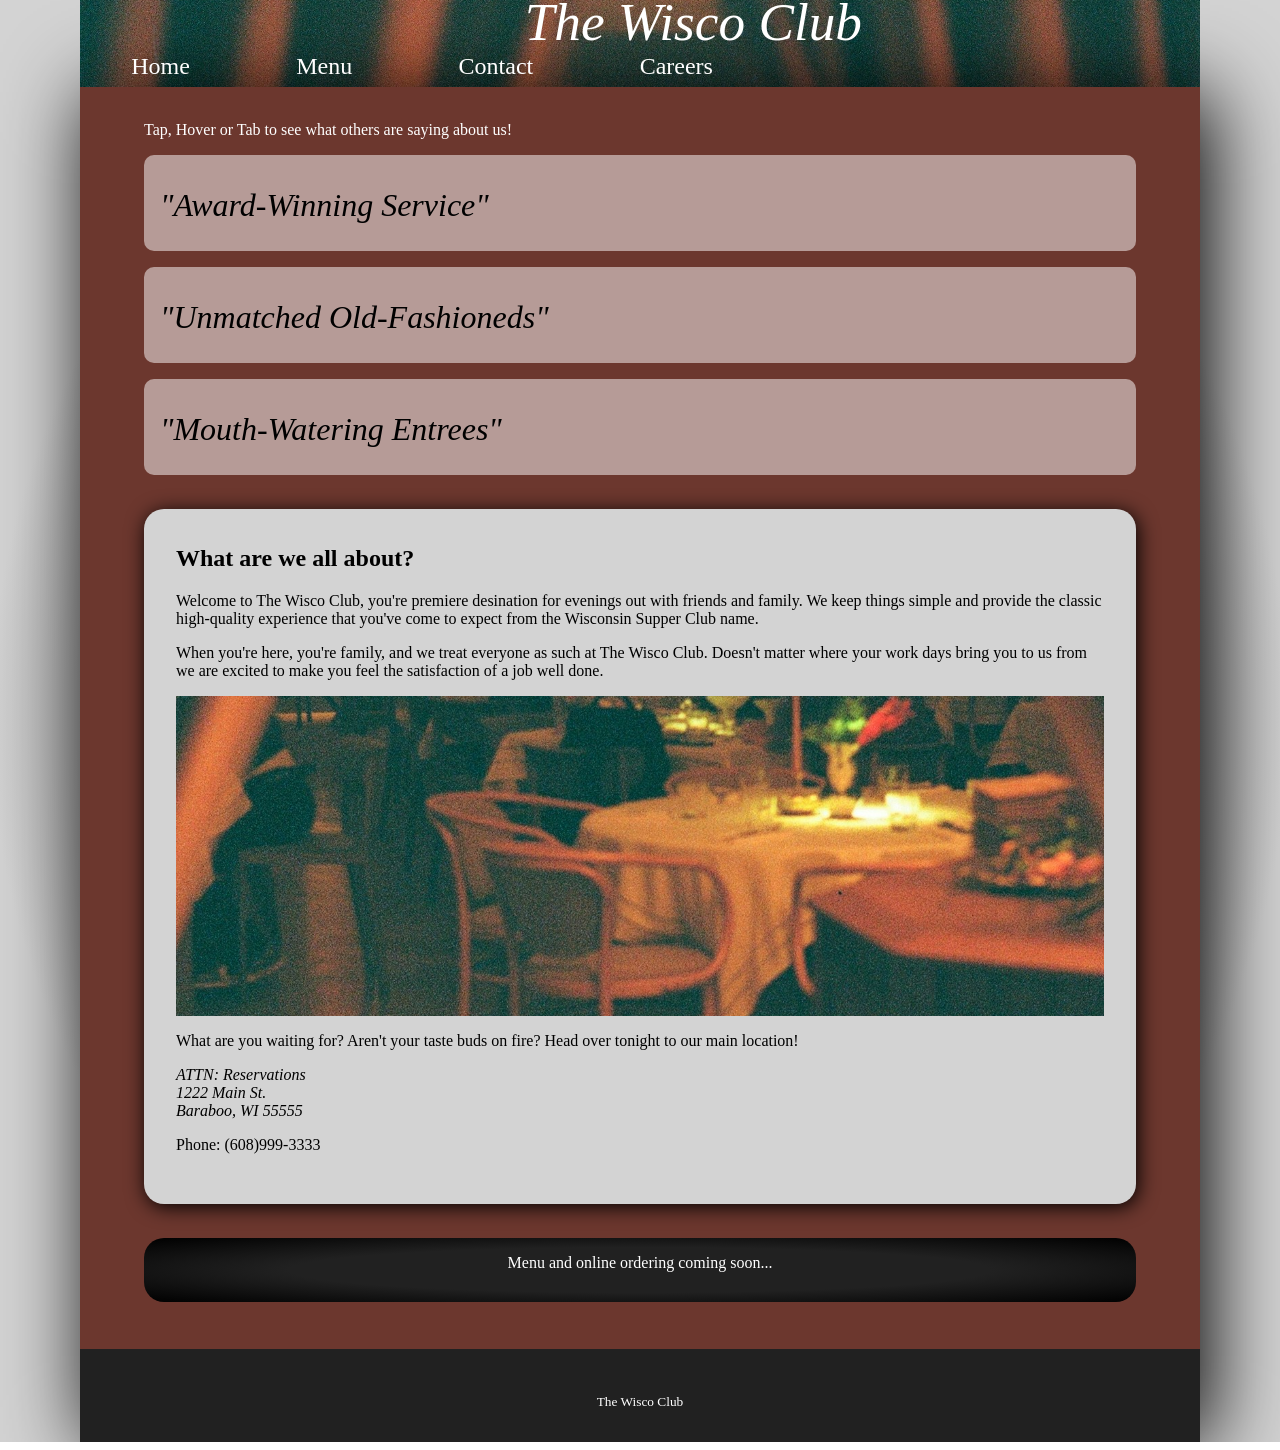
<file: CP1_supperclub/index.html>
<!DOCTYPE html>
<html lang="en">
    <head>
        <meta charset="UTF-8">
        <meta name="viewport" content="width=device-width, initial-scale=1.0">
        <title>Wisco Club</title>
        <link rel="stylesheet" href="styles.css">
    </head>
    <body>
        <a class="skip-link" href="#main">Skip to main content</a>
        <div id="insetmain">
            <header>
                <h1><em>The Wisco Club</em></h1>
                <nav>
                    <!-- these would be different href values for other pages -->
                    <a href="index.html">Home</a>
                    <a href="#comingsoon">Menu</a>
                    <a href="#comingsoon">Contact</a>
                    <a href="#comingsoon">Careers</a>
                </nav>
            </header>
            <br>
            <main id="main">
                <br>
                <p>Tap, Hover or Tab to see what others are saying about us!</p>
                <div class="hero award" tabindex="0">
                    <p><em>"Award-Winning Service"</em></p>
                </div>
                <div class="hero oldf" tabindex="0">
                    <p><em>"Unmatched Old-Fashioneds"</em></p>
                </div>
                <div class="hero food" tabindex="0">
                    <p><em>"Mouth-Watering Entrees"</em></p>
                </div>
                <!-- Image from https://unsplash.com/photos/a-group-of-people-sitting-at-a-table-in-a-restaurant-xybK6i18C7w -->
                <!-- Image from https://unsplash.com/photos/a-romantic-dinner-setting-with-food-and-candles--zcILE8jS0M -->
                <!-- Image from https://unsplash.com/photos/shallow-focus-photo-of-sliced-lemon-in-glass-cup-VLc3BggMacw -->
                <br>
                <div class="card" tabindex="0">
                    <h2>What are we all about?</h2>
                    <p tabindex="0">Welcome to The Wisco Club, you're premiere desination for evenings out with friends
                        and family. We keep things simple and provide the classic high-quality experience that
                        you've come to expect from the Wisconsin Supper Club name.
                    </p>
                    <p tabindex="0">When you're here, you're family, and we treat everyone as such at The Wisco Club.
                        Doesn't matter where your work days bring you to us from we are excited to make you
                        feel the satisfaction of a job well done.
                    </p>
                    <div class="crop">
                        <img src="curtains.jpg" alt="full portrait shot of bustling restaurant from behind a curtain">
                    </div>
                    <p tabindex="0">What are you waiting for? Aren't your taste buds on fire? Head over tonight to
                        our main location!
                    </p>
                    <address tabindex="0">
                        ATTN: Reservations<br>
                        1222 Main St.<br>
                        Baraboo, WI 55555<br>
                    </address>
                    <p tabindex="0">Phone: (608)999-3333</p>
                    <br>
                </div>
                <br>
                <p class="bonus" tabindex="0" id="comingsoon">
                    Menu and online ordering coming soon...
                </p>
                <br>
                <footer>
                    <br><br>
                    <p>The Wisco Club</p>
                </footer>
            </main> 
        </div>
    </body>
</html>
</file>
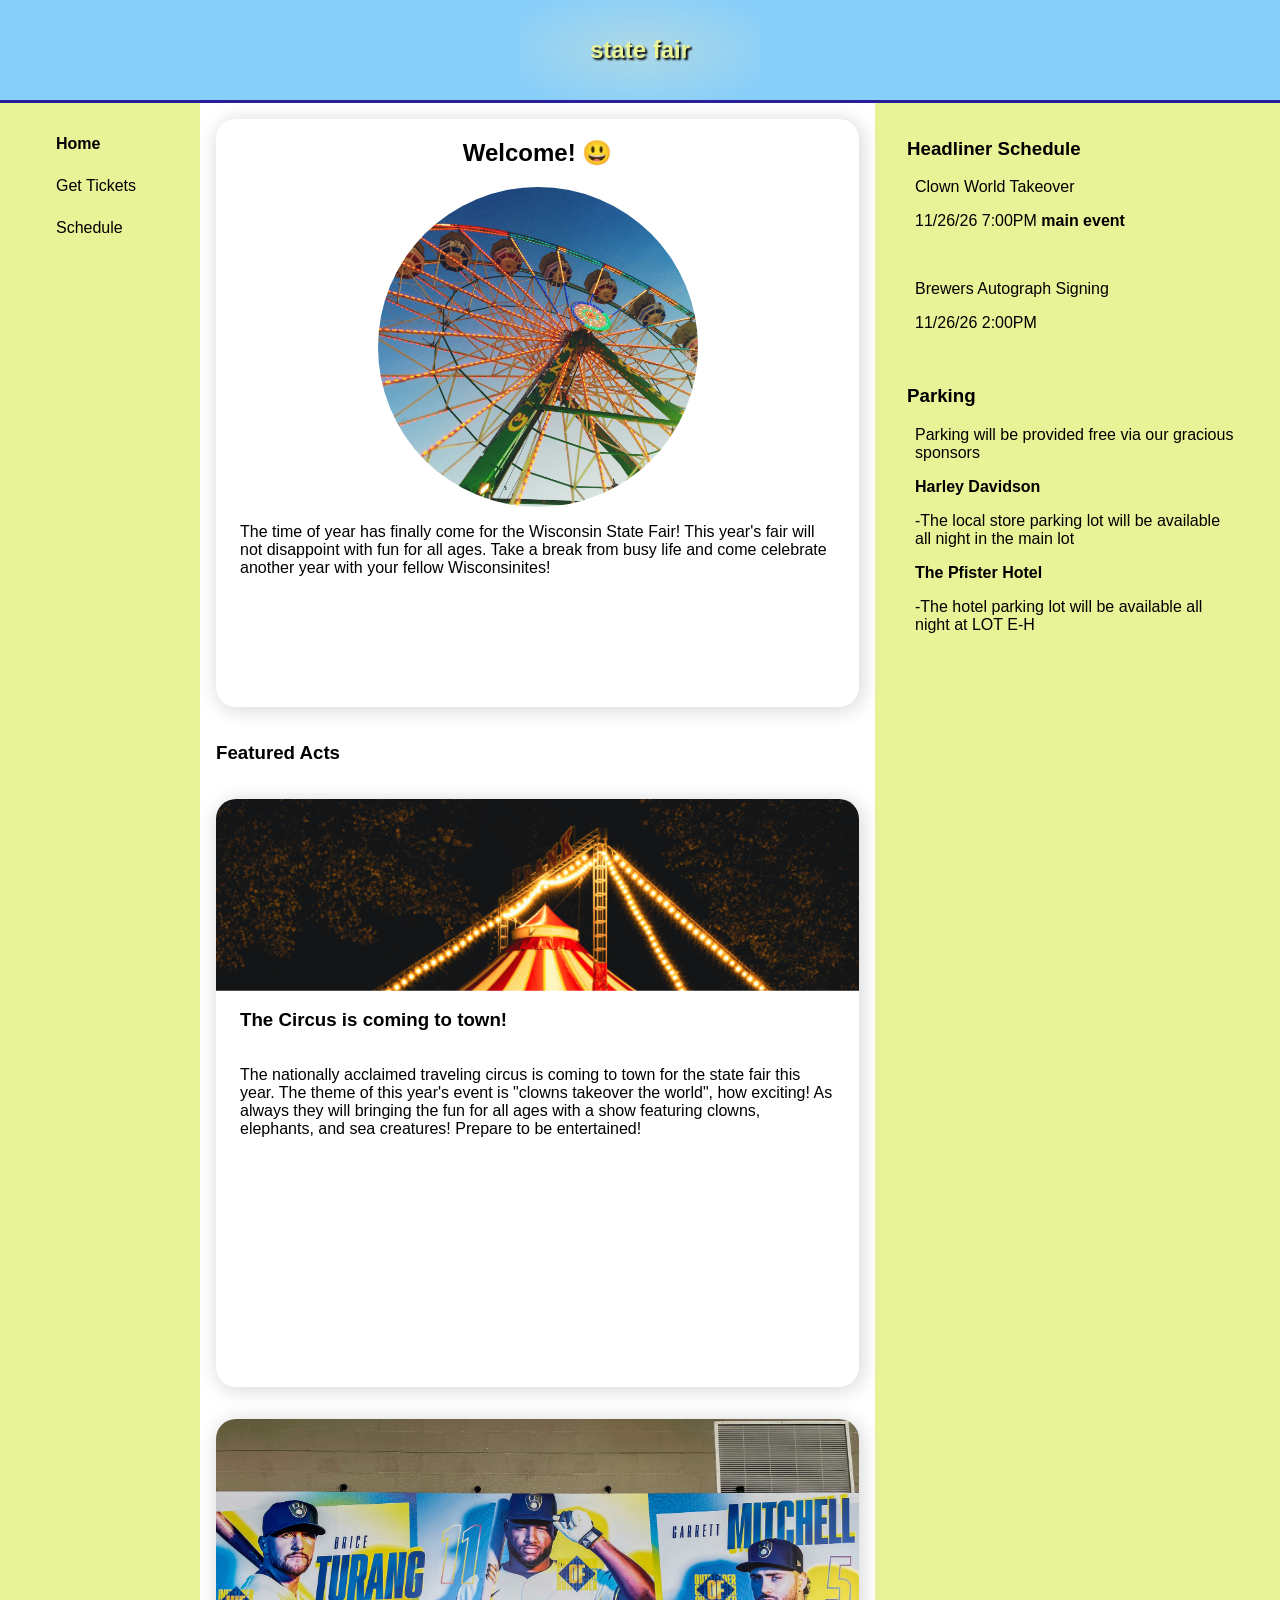
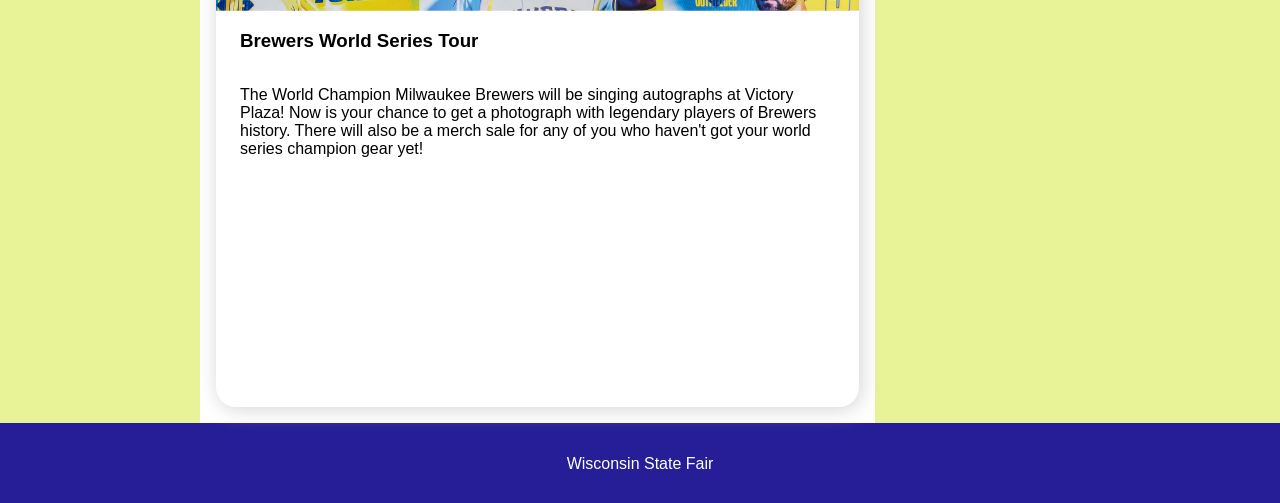
<file: CP2_statefair/index.html>
<!DOCTYPE html>
<html lang="en">
<head>
    <meta charset="UTF-8">
    <meta name="viewport" content="width=device-width, initial-scale=1.0">
    <title>Wisconsin State Fair</title>
    <link rel="stylesheet" href="styles.css">
</head>
<body>
    <a class="skip-link" href="#main">Skip to main content</a>
    <header>
        <h2>state fair</h2>
    </header>
    <nav>
        <ul>
            <li><strong>Home</strong></li>
            <li>Get Tickets</li>
            <li>Schedule</li>
        </ul>
    </nav>
    <main id="main">
        <div class="card" tabindex="0">
            <h2>Welcome! &#128515</h2>
            <!-- Image from https://unsplash.com/photos/a-ferris-wheel-is-shown-against-a-blue-sky-D639atKvtKw -->
            <img src="ferris.jpg" alt="upwards look at colorful ferris wheel" class="welcome-img">
            <p>The time of year has finally come for the Wisconsin State Fair! 
                This year's fair will not disappoint with fun for all ages. Take a 
                break from busy life and come celebrate another year with your 
                fellow Wisconsinites!
            </p>
        </div>
        <h3>Featured Acts</h3>
        <div class="card">
            <div class="circus clip-img" tabindex="0">
                <!-- Image from https://unsplash.com/photos/a-large-circus-tent-with-lights-around-it-4GiRohKfs3w?utm_source=unsplash&utm_medium=referral&utm_content=creditShareLink --> 
                <!--<img src="circus.jpg" alt="stunning image of circus tent at night">-->
            </div>
            <h3>The Circus is coming to town!</h3>
            <p>The nationally acclaimed traveling circus is coming to town for the state fair 
                this year. The theme of this year's event is "clowns takeover the world", how 
                exciting! As always they will bringing the fun for all ages with a show featuring 
                clowns, elephants, and sea creatures! Prepare to be entertained!
            </p>
        </div>
        <div class="card">
            <div class="worldseries clip-img" tabindex="0">
                <!-- Image from https://unsplash.com/photos/milwaukee-brewers-baseball-player-wall-mural-bt9zq9Y0ZBU -->
                <!--<img src="worldseries.jpg" alt="stylized group portrait of brewers world series champion players">-->
            </div>
            <h3>Brewers World Series Tour</h3>
            
            <p>The World Champion Milwaukee Brewers will be singing autographs at Victory Plaza! 
                Now is your chance to get a photograph with legendary players of Brewers history. 
                There will also be a merch sale for any of you who haven't got your world series champion gear yet!
            </p>
        </div>
    </main>
    <aside tabindex="0">
        <h3>Headliner Schedule</h3>
        <p>Clown World Takeover</p>
        <p>11/26/26 7:00PM <strong>main event</strong></p>
        <br>
        <p>Brewers Autograph Signing</p>
        <p>11/26/26 2:00PM</p>
        <br>
        <h3>Parking</h3>
        <p>Parking will be provided free via our gracious sponsors</p>
        <p><strong>Harley Davidson</strong></p>
        <p>-The local store parking lot will be available all night in the main lot</p>
        <p><strong>The Pfister Hotel</strong></p>
        <p>-The hotel parking lot will be available all night at LOT E-H</p>
        <br>
        <a href="#main" id="back-link"></a>
    </aside>
    <footer>
        <p>Wisconsin State Fair</p>
    </footer>
</body>
</html>
</file>
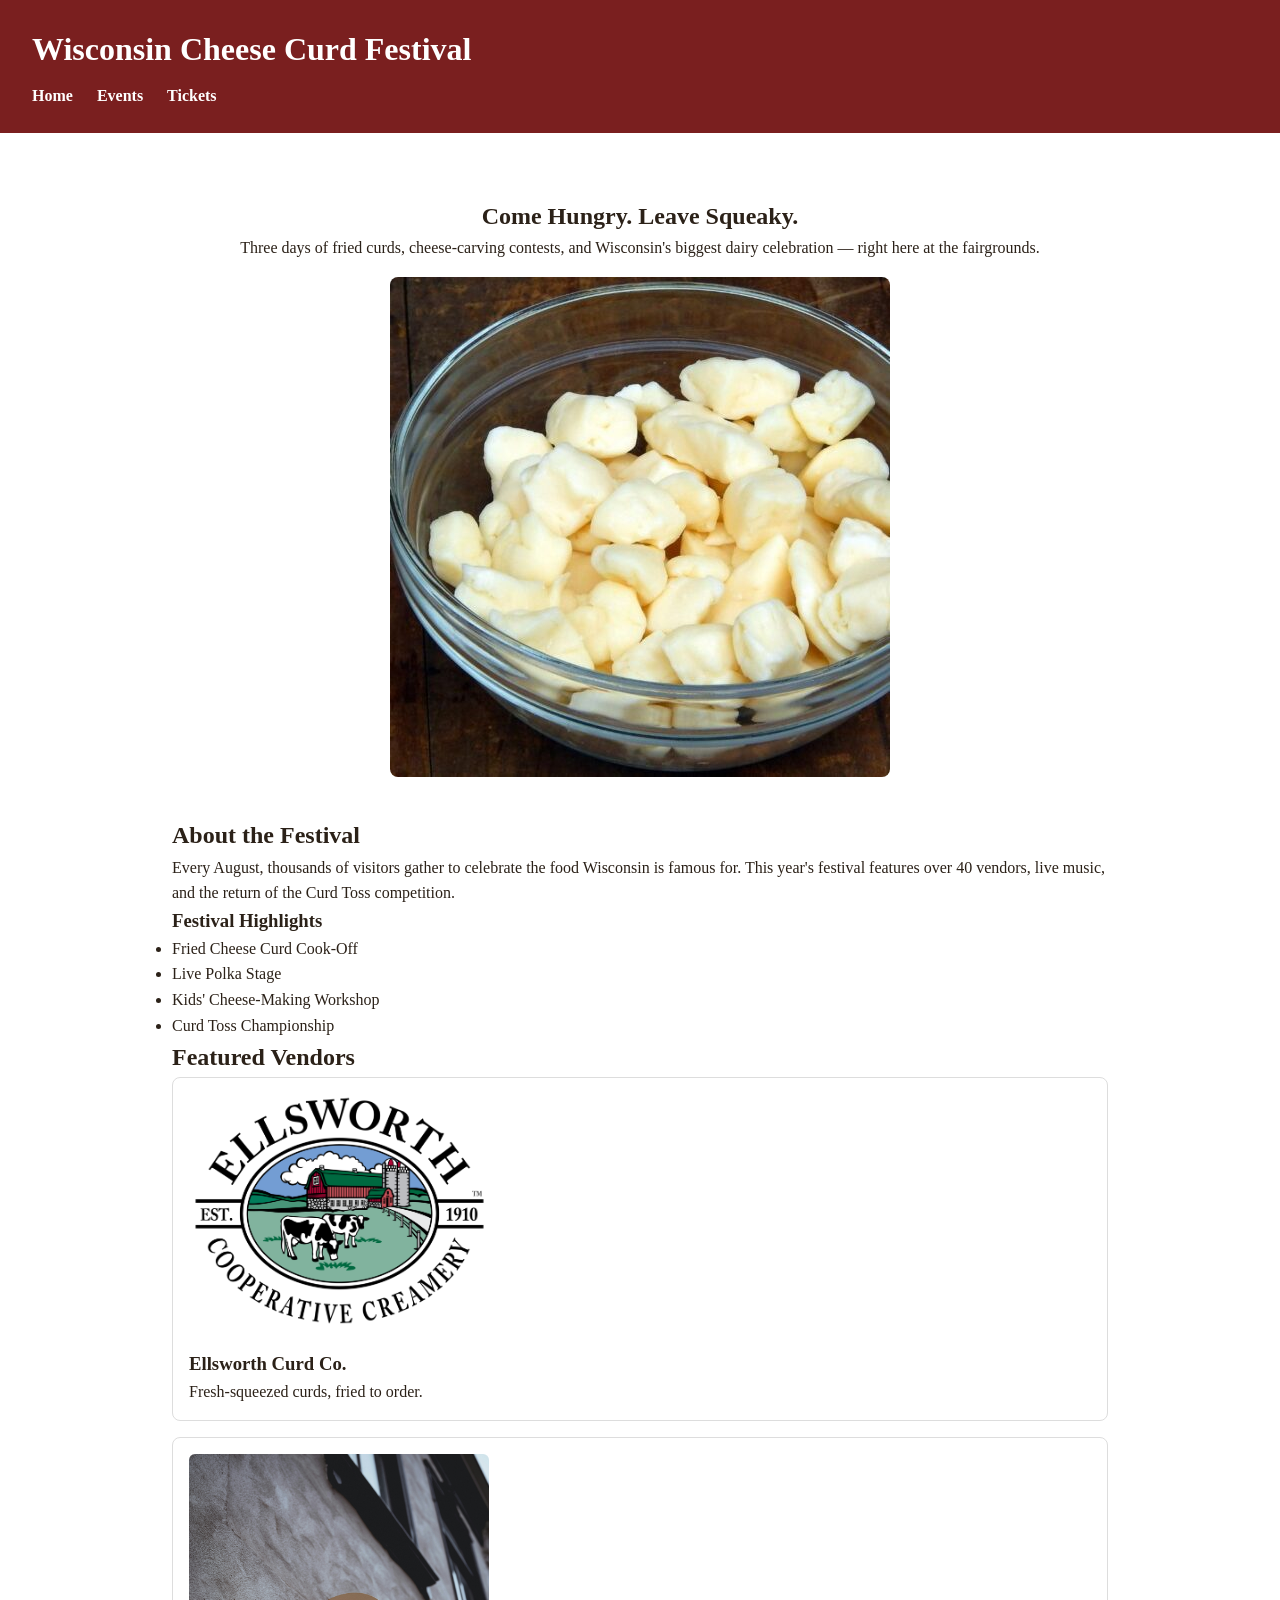
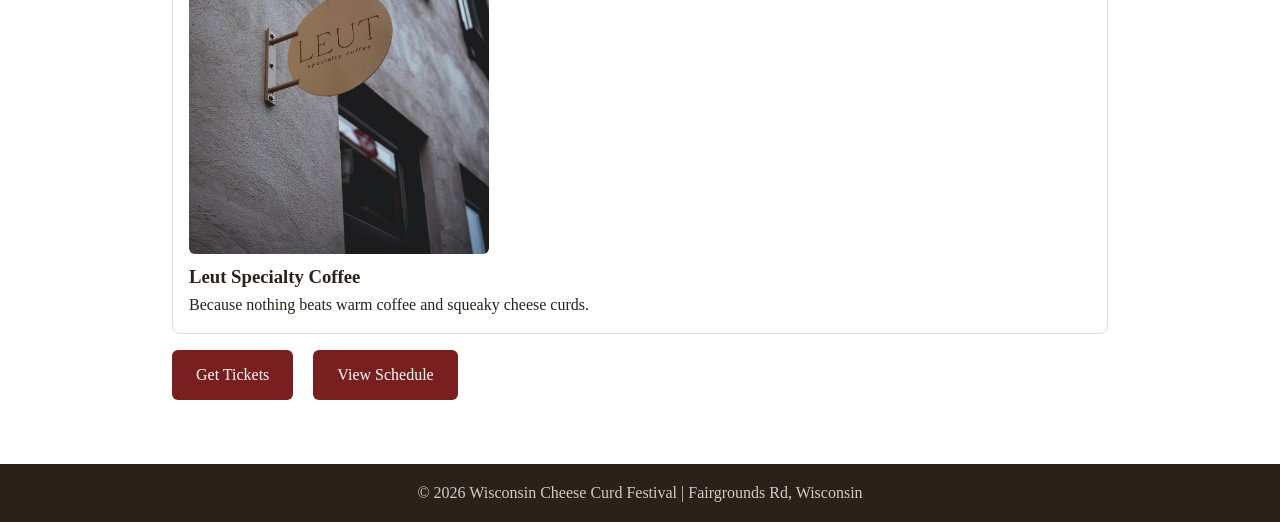
<file: LP1_starter/index.html>
<!DOCTYPE html>
<html lang="en">
<head>
  <meta charset="UTF-8">
  <title>Wisconsin Cheese Curd Festival</title>
  <link rel="stylesheet" href="style.css">
</head>
<body>

  <header>
    <h1>Wisconsin Cheese Curd Festival</h1>
    <nav>
      <ul>
        <li><a href="index.html">Home</a></li>
        <li><a href="events.html">Events</a></li>
        <li><a href="tickets.html">Tickets</a></li>
      </ul>
    </nav>
  </header>

  <main>
    <section class="hero">
      <h2>Come Hungry. Leave Squeaky.</h2>
      <p>Three days of fried curds, cheese-carving contests, and Wisconsin's biggest dairy celebration — right here at the fairgrounds.</p>
    <!-- Image taken from https://www.fermentingforfoodies.com/squeaky-cheese-curds/-->
     <img src="curds.jpg" alt="bowl of squeaky cheese curds">
    </section>

    <section class="about">
      <h2>About the Festival</h2>
      <p>Every August, thousands of visitors gather to celebrate the food Wisconsin is famous for. This year's festival features over 40 vendors, live music, and the return of the Curd Toss competition.</p>

      <div class="highlights">
        <h3>Festival Highlights</h3>
        <ul>
          <li>Fried Cheese Curd Cook-Off</li>
          <li>Live Polka Stage
          <li>Kids' Cheese-Making Workshop</li>
          <li>Curd Toss Championship</li>
        </ul>
      </div>
    </section>

    <section class="vendors">
      <h2>Featured Vendors</h2>
      <div class="vendor-card">
        <!-- Image from https://www.ellsworthcheese.com/visit/ellsworth/ -->
        <img src="vendor1.png" alt="vendor image, ellsworth cheese">
        <h3>Ellsworth Curd Co.</h3>
        <p>Fresh-squeezed curds, fried to order.</p>
      </div>
      <div class="vendor-card">
        <!-- Image from... https://unsplash.com/photos/a-round-sign-for-leut-specialty-coffee-on-a-building-acej5zsF2pY -->
        <img src="vendor2.jpg" alt="vendor image, leut specialty coffee">
        <h3>Leut Specialty Coffee</h3>
        <p>Because nothing beats warm coffee and squeaky cheese curds.</p>
      </div>
    </section>

    <div class="cta">
      <a href="tickets.html" class="btn">Get Tickets</a>
      <a href="events.html" class="btn">View Schedule</a>
    </div>
  </main>

  <footer>
    <p>&copy; 2026 Wisconsin Cheese Curd Festival | Fairgrounds Rd, Wisconsin</p>
  </footer>

</body>
</html>
</file>
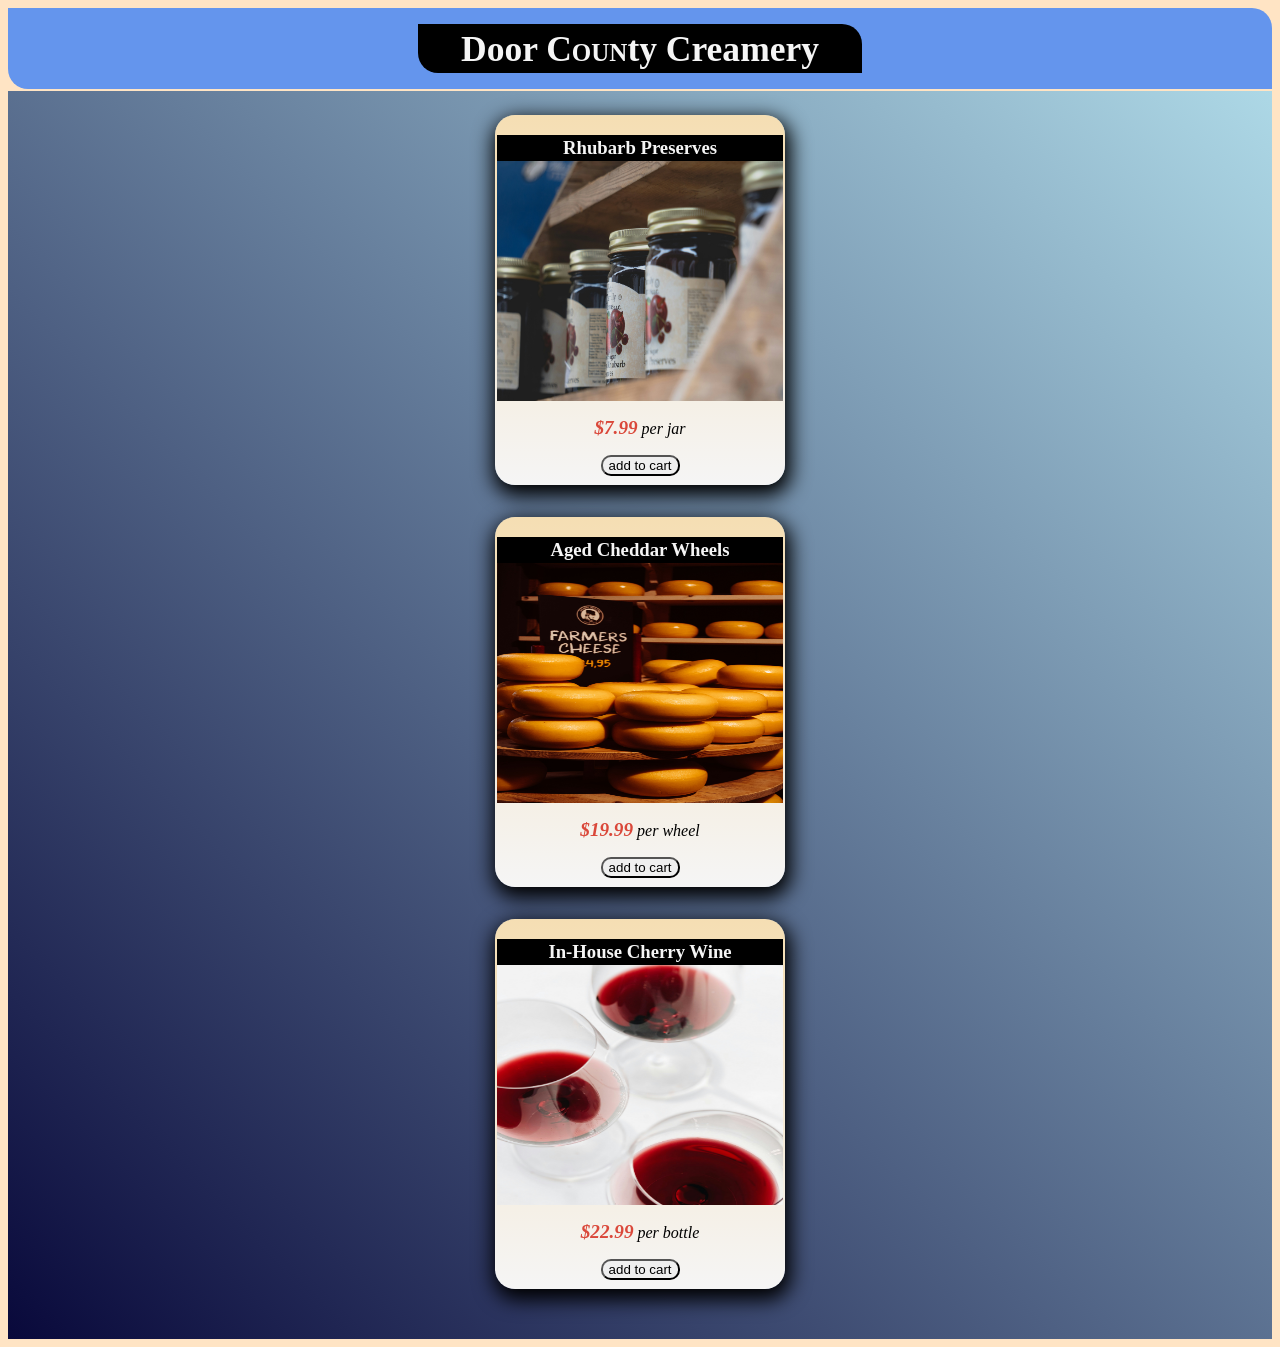
<file: LP2_doorcountycreamery/index.html>
<!DOCTYPE html>
<html lang="en">
    <head>
        <meta charset="UTF-8">
        <meta name="viewport" content="width=device-width, initial-scale=1.0">
        <title>Door County Creamery</title>
        <link rel="stylesheet" href="styles.css">
    </head>
    <body>
        <a class="skip-link" href="#main">Skip to main content</a>
        <header>
            <h1>Door C<span>oun</span>ty Creamery</h1>
        </header>
        <!-- nav would go here <nav></nav> 
          as well as any h2 headings for semantic structure (W3C CSS error currently)
          <h2></h2> -->
        <br>
        <main id="main">
            <div class="card">
                <h3>Rhubarb Preserves</h3>
                <!-- Image from https://unsplash.com/photos/a-shelf-filled-with-lots-of-jars-of-jam-EAupCbU8JiA -->
                <img src="rhubarbjam.jpg" alt="shelf with jars of rhubarb preserves">
                <p><span>$7.99</span> per jar</p>
                <button>add to cart</button>
            </div>
            <div class="card">
                <h3>Aged Cheddar Wheels</h3>
                <!-- Image from https://unsplash.com/photos/wheeled-farmers-cheese-stacked-on-shelves-1RWbrSqohzk -->
                <img src="cheddarwheel.jpg" alt="plentiful stacks of cheddar wheels piled up">
                <p><span>$19.99</span> per wheel</p>
                <button>add to cart</button>
            </div>
            <div class="card">
                <h3>In-House Cherry Wine</h3>
                <!-- Image from https://unsplash.com/photos/clear-wine-glass-with-red-wine-Y4PJ5F_Oskw -->
                <img src="cherrywine.jpg" alt="aesthetic top-down image of red wine in glass on white tablecloth">
                <p><span>$22.99</span> per bottle</p>
                <button>add to cart</button>
            </div>
            <br>
        </main>
        
    </body>
</html>
</file>
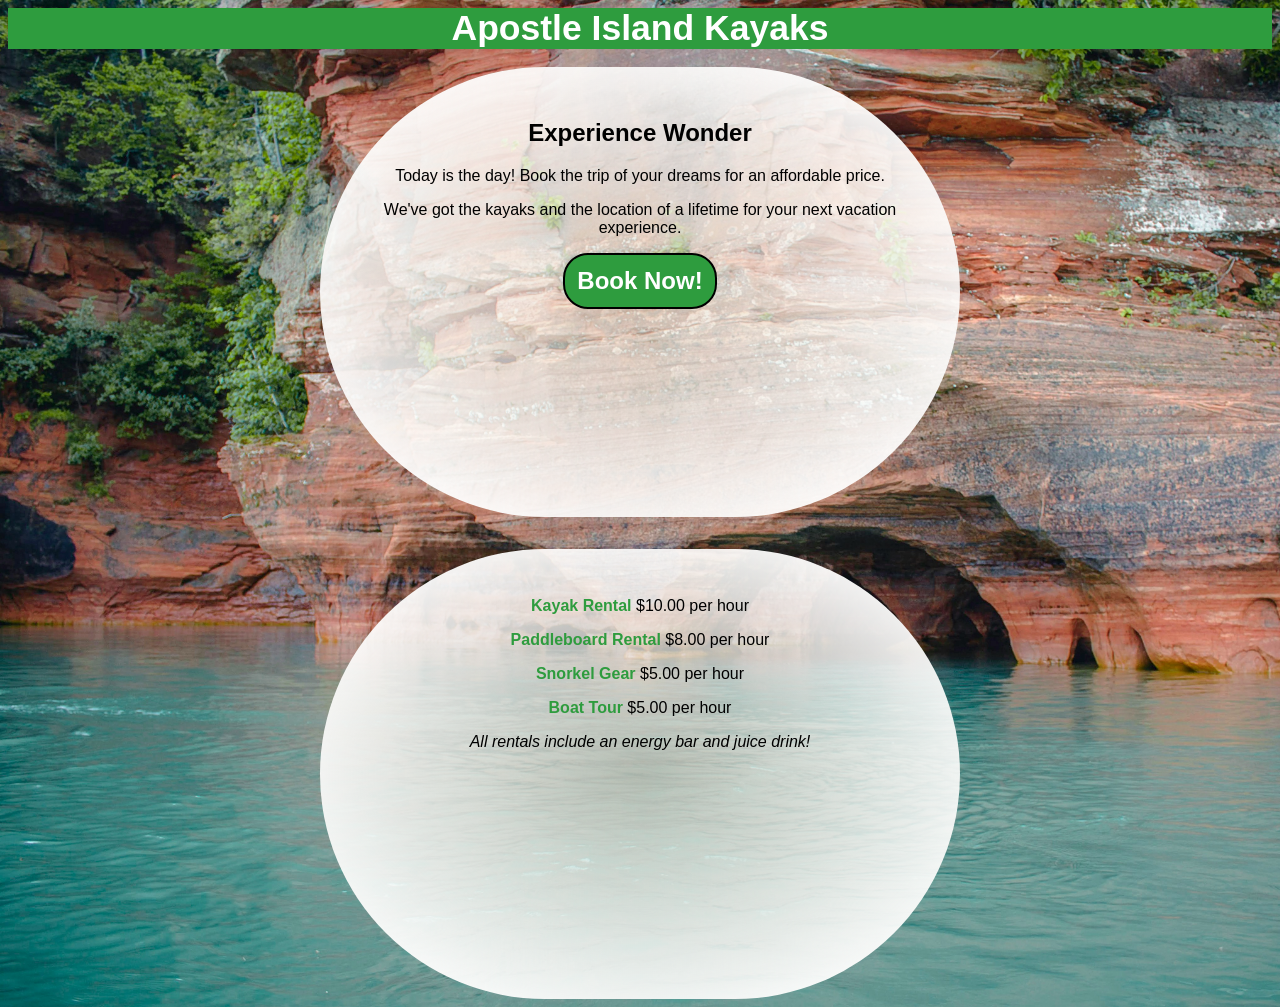
<file: LP3_apostlekayaks/index.html>
<!DOCTYPE html>
<html lang="en">
    <head>
        <meta charset="UTF-8">
        <meta name="viewport" content="width=device-width, initial-scale=1.0">
        <title>Apostle Island Kayaks</title>
        <link rel="stylesheet" href="styles.css">
    </head>
    <body>
        <a class="skip-link" href="#main">Skip to main content</a>
        <header>
            <h1>Apostle Island Kayaks</h1>
        </header>
        <br>
        <div class="hero">
            <h2>Experience Wonder</h2>
            <p> Today is the day! Book the trip of your dreams 
                for an affordable price. </p>
            <p>We've got the kayaks and the location of a 
                lifetime for your next vacation experience.
            </p>
            <button>Book Now!</button>
        </div> 
        <main id="main">
        <!-- Image from https://unsplash.com/photos/a-large-rock-formation-next-to-a-body-of-water-tRZn6x6A5bE -->
        <!--<img src="apostleislands.jpg" alt="landscape photo of arching caves over the sea">-->
            <p><span>Kayak Rental</span> $10.00 per hour</p>
            <p><span>Paddleboard Rental</span> $8.00 per hour</p>
            <p><span>Snorkel Gear</span> $5.00 per hour</p>
            <p><span>Boat Tour</span> $5.00 per hour</p>
            <p><em>All rentals include an energy bar and juice drink!</em></p>
        </main>
        
    </body>
</html>
</file>
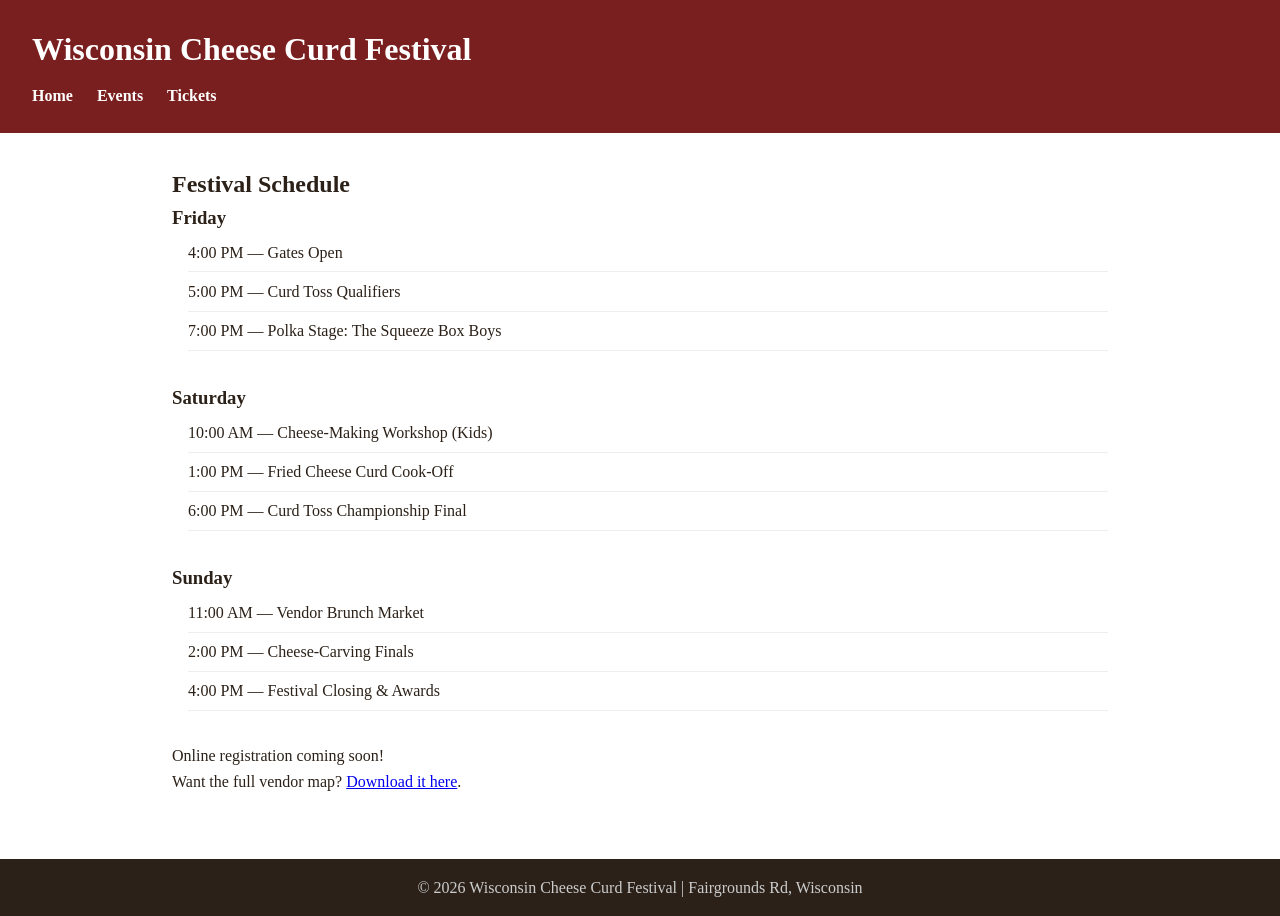
<file: LP1_starter/events.html>
<!DOCTYPE html>
<html lang="en">
<head>
  <meta charset="UTF-8">
  <title>Events - Wisconsin Cheese Curd Festival</title>
  <link rel="stylesheet" href="style.css">
</head>
<body>

  <header>
    <h1>Wisconsin Cheese Curd Festival</h1>
    <nav>
      <ul>
        <li><a href="index.html">Home</a></li>
        <li><a href="events.html">Events</a></li>
        <li><a href="tickets.html">Tickets</a></li>
      </ul>
    </nav>
  </header>

  <main>
    <h2>Festival Schedule</h2>

    <section class="day">
      <h3>Friday</h3>
      <ul>
        <li>4:00 PM — Gates Open</li>
        <li>5:00 PM — Curd Toss Qualifiers</li>
        <li>7:00 PM — Polka Stage: The Squeeze Box Boys</li>
      </ul>
    </section>

    <section class="day">
      <h3>Saturday</h3>
      <ul>
        <li>10:00 AM — Cheese-Making Workshop (Kids)</li>
        <li>1:00 PM — Fried Cheese Curd Cook-Off</li>
        <li>6:00 PM — Curd Toss Championship Final</li>
      </ul>
    </section>

    <section class="day">
      <h3>Sunday</h3>
      <ul>
        <li>11:00 AM — Vendor Brunch Market</li>
        <li>2:00 PM — Cheese-Carving Finals</li>
        <li>4:00 PM — Festival Closing & Awards</li>
      </ul>
    </section>

    <p>Online registration coming soon!</p>
    <!--<div class="signup">
      <h3>Get Event Reminders</h3>
      <form action="/subscribe" method="post">
        <input type="text" placeholder="Your name">
        <input type="email" placeholder="Your email">
        <button type="submit">Sign Up</button>
      </form>
    </div>-->

    <p>Want the full vendor map? <a href="vendor-map.html">Download it here</a>.</p>
  </main>

  <footer>
    <p>&copy; 2026 Wisconsin Cheese Curd Festival | Fairgrounds Rd, Wisconsin</p>
  </footer>

</body>
</html>
</file>
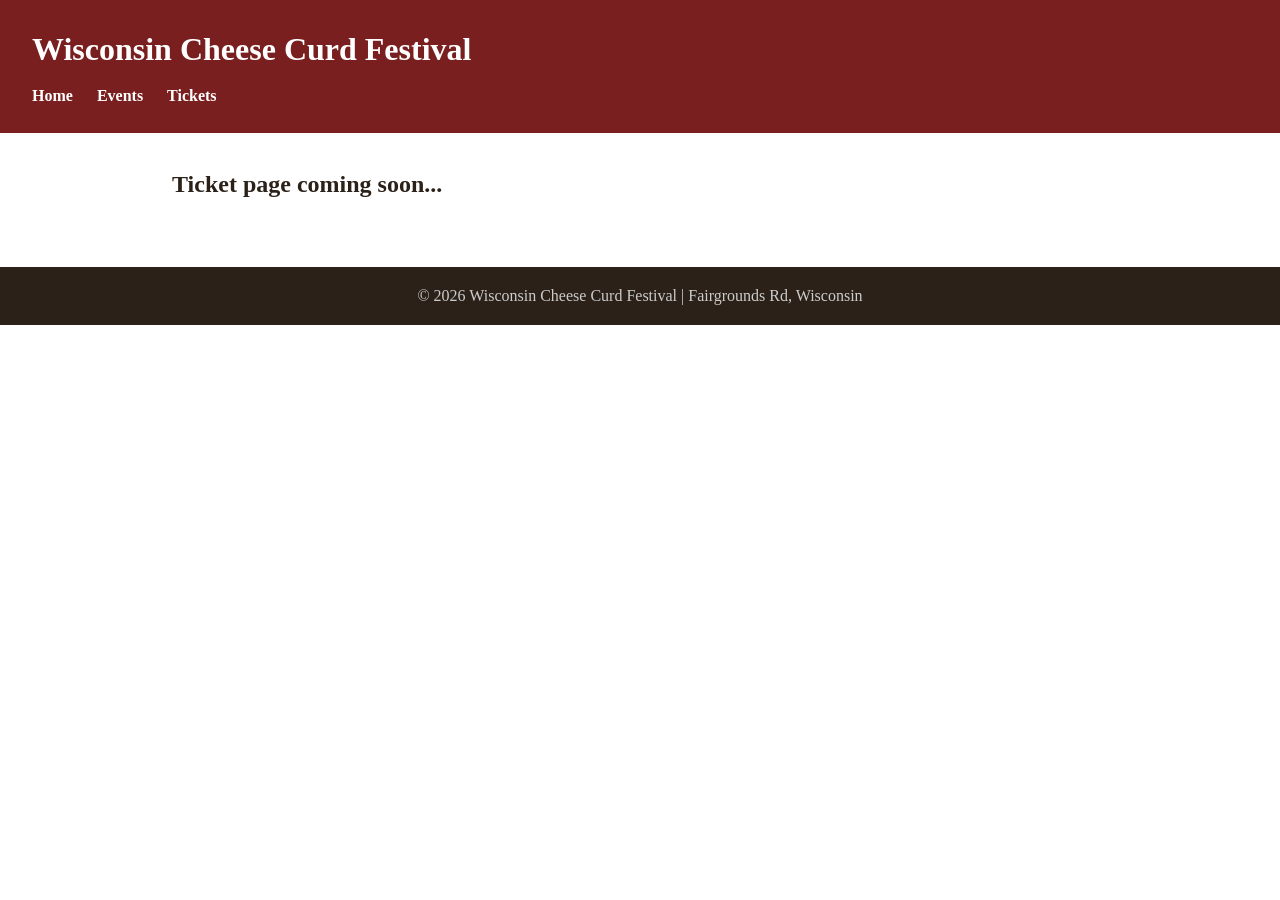
<file: LP1_starter/tickets.html>
<!DOCTYPE html>
<html lang="en">
<head>
  <meta charset="UTF-8">
  <title>Events - Wisconsin Cheese Curd Festival</title>
  <link rel="stylesheet" href="style.css">
</head>
<body>

  <header>
    <h1>Wisconsin Cheese Curd Festival</h1>
    <nav>
      <ul>
        <li><a href="index.html">Home</a></li>
        <li><a href="events.html">Events</a></li>
        <li><a href="tickets.html">Tickets</a></li>
      </ul>
    </nav>
  </header>

  <main>
    <h2> Ticket page coming soon...</h2>
  </main>

    <footer>
    <p>&copy; 2026 Wisconsin Cheese Curd Festival | Fairgrounds Rd, Wisconsin</p>
  </footer>

</body>
</html>
</file>
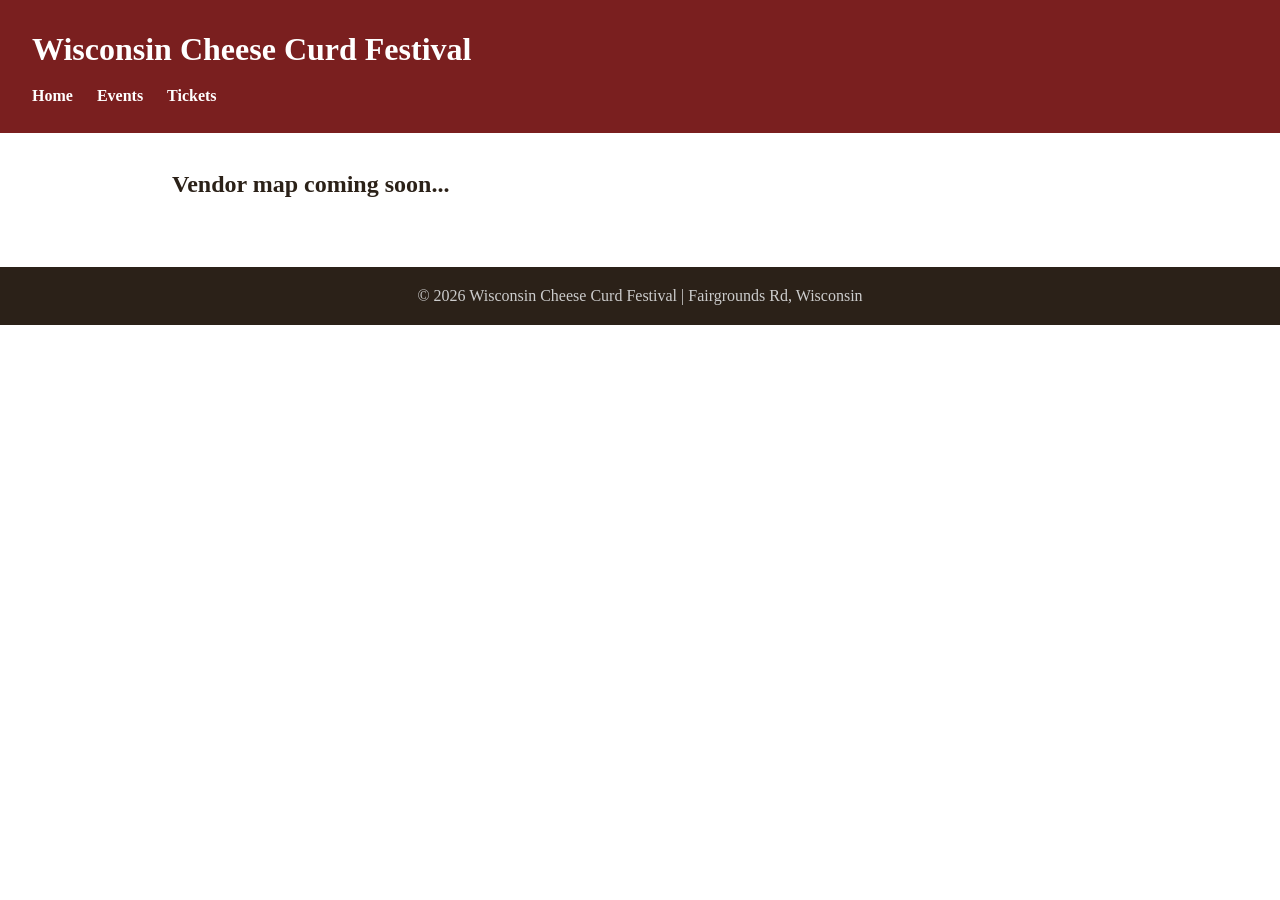
<file: LP1_starter/vendor-map.html>
<!DOCTYPE html>
<html lang="en">
<head>
  <meta charset="UTF-8">
  <title>Events - Wisconsin Cheese Curd Festival</title>
  <link rel="stylesheet" href="style.css">
</head>
<body>

  <header>
    <h1>Wisconsin Cheese Curd Festival</h1>
    <nav>
      <ul>
        <li><a href="index.html">Home</a></li>
        <li><a href="events.html">Events</a></li>
        <li><a href="tickets.html">Tickets</a></li>
      </ul>
    </nav>
  </header>

  <main>
    <h2> Vendor map coming soon...</h2>
  </main>
  
    <footer>
    <p>&copy; 2026 Wisconsin Cheese Curd Festival | Fairgrounds Rd, Wisconsin</p>
  </footer>

</body>
</html>
</file>
<file: CP1_supperclub/styles.css>
/* normalization */
*, *::before, *::after {
    box-sizing: border-box;
}
/*html { -webkit-text-size-adjust: 100%; }  **GOT WARNING FROM W3C?** */
img, picture, video { display: block; max-width: 100%; }

/* custom variables */
:root {
   --color-primary: rgb(108, 55, 46);
   --color-secondary: rgb(33, 33, 33);
}

/* body */
body {
    font-family: Cambria, Cochin, serif;
    color: black;
    min-width: 700px;
    height: 100%;
    margin: 0 0 -2em 0; /* this is needed to fix bottom margin of page */
}
#insetmain {
    background: radial-gradient(closest-side at 50% 50%, black, lightgrey 99%);
    background-size: cover;
    height: auto;
    margin: 0 -1em;
    padding: 0 6em;
}

/* header */
header {
    background-image: url('curtains.jpg');
    background-size: cover;
    height: 7em;
    margin-top: -.5em;
    margin-bottom: -2.2em;
}
header h1 {
    width: 444px;
    margin: 0 auto;
    font-size: 333%;
    font-weight: 100;
    color: white;
    text-align: right;
}
nav a {
    color: white;
    display: inline-block;
    margin: 0 4vw;
    font-size: 150%;
    text-align: right;
    text-decoration: none;
}
/* example of :hover + :focus for nav, plus transform and transition*/
nav a:hover, nav a:focus-visible {
    transition: font-weight 0.5s ease-in-out;
    transform: scale(1.02);
    font-weight:bolder;
}

/* main */
main {
    background-color: var(--color-primary);
    box-shadow: 10px 5px 5em black;
    color: white;
    height: auto;
    padding: 0 4em;
}
.hero {
    position: relative;
    background: rgba(255,255,255, 50%);
    border-radius: 10px;
    color: black;
    padding: 3px 1em;
    margin-bottom: 1em;
    text-align: center;
    height: 6em;
}
.hero p {
    font-size: 200%;
    position: absolute;
    top: 0px;
}
/* animation requirement */
@keyframes heroText {
    0% { color: black; left: 0px;}
    80% { color: white; left: 4em; } /* left: will need adjusting for mobile*/
    100% { color: white; left: 2em; }
}
.hero:hover p, .hero:focus-visible p {
    animation-name: heroText;
    animation-duration: 5s;
    animation-fill-mode: forwards;
}

/* hero card images */
.hero:hover, .hero:focus-visible {
    background-size: cover;
    transition: transform 5s;
    transform: scale(1.05);
}
.award:hover, .award:focus-visible {
    background-image: linear-gradient(rgba(0,0,0,0.5), rgba(0,0,0,0.5)),
        url('curtains.jpg');  
    background-position: center;
}
.oldf:hover, .oldf:focus-visible {
    background-image: linear-gradient(rgba(0,0,0,0.5), rgba(0,0,0,0.5)),
        url('brandy.jpg');
    background-position: 10% 50%;
}
.food:hover, .food:focus-visible {
    background-image: linear-gradient(rgba(0,0,0,0.5), rgba(0,0,0,0.5)), 
        url('food.jpg');
    background-position: center;
}
/* more main content */
/* example of :hover + :focus for cards, plus transform and transition*/
.card:hover,.card:focus-visible {
    transition: transform 0.5s ease-in-out;
    transform: scale(1.02);
}
.card {
    background-color: lightgrey;
    border-radius: 20px;
    color: black;
    box-shadow: 2px 3px 20px black;
    padding: 1em 2em;
}
.crop {
    height: 20em;
    overflow: hidden;
}
.crop img {
    width: 100%;
    height: 100%;
    object-fit: cover;
    transform: scale(1.5);
}
.bonus {
    background:radial-gradient(var(--color-secondary) 50%, black );
    border-radius: 20px;
    color: black;
    padding: 1em 2em;
    text-align: center;
    color: white;
    height: 4em;
}

/* footer */
footer {
    background-color: var(--color-secondary);
    background-size: cover;
    font-size: smaller;
    color: white;
    text-align: center;
    height: 7em;
    margin: 1em -4.8em;
}

/* skip link */
.skip-link {
    position: absolute;
    top: -60px;
    left: 0;
    background: var(--color-primary);
    color: white;
    padding: .1em;
    z-index: 100;
    text-decoration: none;
}
.skip-link:focus {
    top: 0;
}

/* focus visibility */
a:focus-visible,
button:focus-visible,
input:focus-visible,
.hero:focus-visible {
    outline: 3px solid orange;
}

/* reduced motion */
@media (prefers-reduced-motion: reduce) {
    *, *::before, *::after {
        animation-duration: 0.01ms !important;
        animation-iteration-count: 1 !important;
        transition-duration: 0.01ms !important;
        scroll-behavior: auto !important;
    }
}
</file>
<file: CP2_statefair/styles.css>
/* normalization */
*, *::before, *::after {
    box-sizing: border-box;
}
/*html { -webkit-text-size-adjust: 100%; }  **GOT WARNING FROM W3C?** */
img, picture, video { display: block; max-width: 100%; }

/* custom color variables */
:root {
   --color-primary: rgb(38, 30, 150);
   --color-secondary: rgb(232, 242, 150);
}

/* mobile-first rules */
/* body */
body {
    font-family: sans-serif;
    display: grid;
    grid-template-columns: 1fr;
    grid-template-areas: 'header'
                         'nav'
                         'main'
                         'aside'
                         'footer';
    background-color: lightgrey;
    margin: 0;
}
/* header */
header {
    grid-area: header;
    background-color: lightskyblue;
    border-bottom: 3px solid var(--color-primary);
    color: var(--color-secondary);
    text-shadow: 2px 2px 2px black;
    text-size-adjust: 150%;
}
header h2 {
    background: radial-gradient(closest-corner, lightblue, lightskyblue 90% );
    width: 15rem;
    margin: 0 auto;
    text-align: center;
    padding: 4vh;
}

/* nav */
nav { background-color: white; height: auto; }
nav ul {
    grid-area: nav;
    display: flex;
    flex-direction: row;
    text-decoration: none;
    list-style: none;
}
nav ul li { flex: 1; }
nav ul li:hover { cursor: pointer; } /* is the cursor relevant to :focus-visible? */

/* main */
#main {
    grid-area: main;
    display: flex;
    flex-direction: column;
    background-color: white;
    height: auto;
}
#back-link::before { content: "back to top"; }
.card h2, .welcome-img { align-self: center; }
h3, #back-link { padding: 0 1rem}
p, .card h3 { padding: 0 1.5rem; }


/* cards */
.card {
    margin: 1rem;
    height: auto;
    position: relative;
    border-radius: 20px;
    box-shadow: 2px 2px 20px lightgrey;
    flex: 1;
    display: flex;
    flex-direction: column;
}
.card:hover, .card:focus-visible {
    animation-name: move;
    animation-duration: 1s;
    animation-fill-mode: forwards;
}
.welcome-img {
    border-radius: 50%;
    height: 20rem;
    width: 20rem;
}
.clip-img {
    overflow: hidden;
    display: block;
    position: relative;
    height: 12rem;
    width: 100%;
    clip-path: polygon(0 0, 100% 0, 100% 100%, 0 100%);
    border-top-right-radius: 20px;
    border-top-left-radius: 20px;
    background-size: cover;
    background-position: top;
}
.circus { background-image: url('circus.jpg'); }
.worldseries { background-image: url('worldseries.jpg'); }
.worldseries:hover, .circus:hover,
.worldseries:focus-visible, .circus:focus-visible {
    animation-name: pan;
    animation-duration: 3s;
}

/* animation */
@keyframes move {
    0% { top: 5px; }
    80% { top: -10px; }
    100% { top: -8px; }
}
@keyframes pan {
    0% { background-position: center; }
    25% { background-position: bottom; }
    50% { background-position: center; }
    100% { background-position: top; }
}

/* aside */
aside {
    grid-area: aside;
    background-color: white;
}

/* footer */
footer {
    grid-area: footer;
    background-color: var(--color-primary);
    height: 5rem;
}
footer p {
    width: 15em;
    margin: 0 auto;
    color: white;
    text-align: center;
    padding-top: 2em;
}

/* media queries */

/*tablet rules*/
@media (min-width: 600px) {
    header { text-size-adjust: 167%; }
    body { 
        grid-template-columns: 200px 1fr 200px;
        grid-template-areas: 'header header header'
                             'nav main main'
                             'nav aside aside'
                             'footer footer footer';
    }
    nav { background-color: var(--color-secondary); }
    nav ul { flex-direction: column; }
    nav ul li { padding: 1rem 1rem 0.5rem; }
    nav ul li:hover::before, nav ul li:focus-visible::before
        { content: '> '; color: grey; }
    nav ul li:hover::after, nav ul li:focus-visible::after
        { content: ' --'; color: grey; }
    aside { background-color: lightgrey; }
}
/*desktop rules*/
@media (min-width: 1033px) { /*adjusted for iPad 13 screen size (was getting desktop)*/
    body { 
        grid-template-columns: 200px 5fr 3fr;
        grid-template-areas: 'header header header'
                             'nav main aside'
                             'nav main aside'
                             'footer footer footer';
    }
    aside { background-color: var(--color-secondary); padding: 1rem; }
    nav { height: 150vmax; /* not sure how this works exactly but it works? */}
    #back-link { display: none; } /* this needs a way to auto-return to top when tabbed to bottom of page */
}

/* a11y */



/* skip link */
.skip-link {
    position: absolute;
    top: -50px;
    left: 5px;
    background: lightgrey;
    color: black;
    padding: .1em; 
    z-index: 100;
    text-decoration: none;
    border-radius: 5px;
}
.skip-link:focus {
    top: 10px;
}

/* focus visibility */
a:focus-visible,
button:focus-visible,
input:focus-visible {
    outline: 3px solid orange;
}

/* attribute selector */
[tabindex="0"]:focus-visible {
    outline: none;
}

/* reduced motion  TURN OFF FOR TESTING */
/*@media (prefers-reduced-motion: reduce) {
    *, *::before, *::after {
        animation-duration: 0.01ms !important;
        animation-iteration-count: 1 !important;
        transition-duration: 0.01ms !important;
        scroll-behavior: auto !important;
    }
}*/
</file>
<file: LP1_starter/style.css>
/* ==========================================================================
   Wisconsin Cheese Curd Festival — stylesheet
   ========================================================================== */

* {
  margin: 0;
  padding: 0;
  box-sizing: border-box;
}

body {
  font-family: Georgia, 'Times New Roman', serif;
  color: #2b2118;
  line-height: 1.6;
}

header {
  background: #7a1f1f;
  color: #fff;
  padding: 1.5rem 2rem;
}

header h1 {
  margin-bottom: 0.5rem;
}

nav ul {
  list-style: none;
  display: flex;
  gap: 1.5rem;
}

nav a {
  color: #fff;
  text-decoration: none;
  font-weight: bold;
}

/* Intended to style every nav link on hover, but an ID rule further down
   with higher specificity silently wins for the Events link. */
nav a:hover {
  color: #f4c95d;
}

/*--REMOVED--*/

main {
  max-width: 1000px;
  margin: 0 auto;
  padding: 2rem;
}

.hero {
  text-align: center;
  padding: 2rem 0;
}

.hero img {
  width: 100%;
  max-width: 500px;
  border-radius: 8px;
  margin-top: 1rem;
}

.vendor-card {
  border: 1px solid #ddd;
  border-radius: 8px;
  padding: 1rem;
  margin-bottom: 1rem;
}

.vendor-card img {
  width: 100%;
  max-width: 300px;
  border-radius: 6px;
}

.btn {
  display: inline-block;
  background: #7a1f1f;
  color: #fff;
  padding: 0.75rem 1.5rem;
  border-radius: 6px;
  text-decoration: none;
  margin-right: 1rem;
}

/* This rule was meant to darken the button on hover, but the .cta a
   selector below has higher specificity and overrides the color,
   so the hover effect never actually shows. */

/*NOTE (gitmarqueja): Maybe this is browser-specific? The hover is working
like this for me in DuckDuckGo. Would you apply hover to the a element instead? */
.btn:hover {
  background: #591616;
}

.cta a {
  background: #7a1f1f;
  color: #fff;
}

.day {
  margin-bottom: 2rem;
}

.day ul {
  list-style: none;
  padding-left: 1rem;
}

.day li {
  padding: 0.4rem 0;
  border-bottom: 1px solid #eee;
}

.signup input,
.signup button {
  padding: 0.5rem;
  margin-right: 0.5rem;
  border: 1px solid #ccc;
  border-radius: 4px;
}

.signup button {
  background: #7a1f1f;
  color: #fff;
  border: none;
  cursor: pointer;
}

/* Removes the default focus ring for a "cleaner" look —
   without providing any replacement. This fails keyboard accessibility
   and is one of the bugs students are expected to find and fix. */

   /*NOTE(gitmarqueja): I had to look this up and it said to use
   :not(:focus-visible) to specify the change only when the user isn't in
   accessibility mode.. you can also use :focus-visible to specify that mode
   and make the focused input element more clear. I tried both below.*/
a:not(:focus-visible),
button:not(:focus-visible),
input:not(:focus-visible) {
  outline: none;
}

a:focus-visible,
button:focus-visible,
input:focus-visible {
  outline: 3px solid #005fcc;
  outline-offset: 2px;
}

footer {
  background: #2b2118;
  color: #ccc;
  text-align: center;
  padding: 1rem;
  margin-top: 2rem;
}
</file>
<file: LP2_doorcountycreamery/styles.css>
/*normalization */
*, *::before, *::after {
    box-sizing: border-box;
}
/*html { -webkit-text-size-adjust: 100%; }  **GOT WARNING FROM W3C?** */
img, picture, video { display: block; max-width: 100%; }

/*custom color variables*/
:root {
    --color-accent: rgb(218, 72, 58);
    --color-bgdark: rgb(9, 9, 59);
}

/*body*/
body {
    font-family: Georgia, 'Times New Roman', Times, serif;
    color: black;
    background-color: bisque;
}
header {
    background-color: cornflowerblue;
    padding: 1em 0;
    margin-bottom: -1em;
    border-bottom-left-radius: 20px;
    border-top-right-radius: 20px;
}
header span {
    font-variant: small-caps;
}
header h1 {
    width: 444px;
    margin: 0 auto;
    font-size: 222%;
    color: whitesmoke;
    font-weight: bold;
    background-color: black;
    text-align: center;
    padding: 0.1em;
    border-bottom-left-radius: 20px;
    border-top-right-radius: 20px;
}
main {
    background: linear-gradient(225deg, lightblue, var(--color-bgdark));
    padding-top: .1em;
}

/*The strategy here is to basically average the aspect ratio accross all three images,
 a clean clip would be more universal. Keep in mind to compress photos as well. */
img {
    margin-top: -1.2em; /*I tend to find these child element margins useful for fine-tuning*/
    height: 240px;
    width: 290px;
}
.card {
    display: block;
    border-radius: 20px;
    box-shadow: 2px 7px 20px 4px black;
    background: linear-gradient(to top, whitesmoke, wheat);
    width: 290px;
    height: 370px;
    padding: .1em;
    margin: 1.4em auto 2em; /*centers content, wont work with inline-block*/
}
.card h3 {
    color: whitesmoke;
    font-weight: bold;
    background-color: black;
    text-align: center;
    padding: 0.1em;
}
.card p {
    color: black;
    text-align: center;
    font-style: italic;
}
.card span {
    color: var(--color-accent);
    font-weight: bold;
    font-size: larger;
}
.card:hover, .card:focus-visible {
    transform: translateY(-4px);
    scale: 1.02;
    border: 3px solid var(--color-accent);
}
.card:focus-within {
    border: 3px solid var(--color-accent);
}
button {
    border-radius: 10px;
    display: inline-block;
    margin-left: 7.8em;
}
/*skip link*/
.skip-link {
    position: absolute;
    top: -60px;
    left: 0;
    background: var(--color-accent);
    color: white;
    padding: .1em;
    z-index: 100;
    text-decoration: none;
}
.skip-link:focus {
    top: 0;
}

/*focus visibility*/
a:focus-visible,
button:focus-visible,
input:focus-visible {
    outline: 3px solid orangered;
}
</file>
<file: LP3_apostlekayaks/styles.css>
/*normalization */
*, *::before, *::after {
    box-sizing: border-box;
}
/*html { -webkit-text-size-adjust: 100%; }  **GOT WARNING FROM W3C?** */
img, picture, video { display: block; max-width: 100%; }

/*custom color variables*/
:root {
   --color-softgreen: rgb(46, 156, 62);
}

/*body*/
body {
    font-family: Helvetica, sans-serif;
    color: black;
    background-image: url('apostleislands.jpg');
    background-size: cover;

}
/*header*/
header {
    background-color: var(--color-softgreen);
}
header h1 {
    width: 444px;
    margin: 0 auto;
    font-size: 222%;
    color: white;
    text-align: center;
}
/*main*/
main {
    background: radial-gradient(rgba(223, 216, 201, 0.5), white 85%);
    color: black;
    padding: 2em;
    height: 50vh;
    width: 50vw;
    margin: 0 auto;
    border-radius: 25vw;
    animation: reveal 3s linear forwards;
}
@keyframes reveal {
    0% { transform: translateY(100%); }
    100% { transform: translateY(0%); }
}
main p {
    text-align: center;
}
main span {
    color: var(--color-softgreen);
    font-weight: bold;
}
main p:hover, main p:focus-visible {
    transition: transform 0.5s ease-in-out;
    transform: scale(1.02);
    
    font-weight: bold;
}

/*.hero*/
.hero {
    background: radial-gradient(rgba(223, 216, 201, 0.5), white 85%);
    color: black;
    padding: 2em;
    height: 50vh;
    width: 50vw;
    margin: 0 auto 2em;
    border-radius: 25vw;
    animation: scroll linear forwards;
    animation-duration: 2.5s;
}
@keyframes scroll {
    0% { transform: translateX(-100%); }
    67% { transform: translateX(-33%); }
    100% { transform: translateX(0%); }
}
.hero p, .hero h2 {
    text-align: center;
}
.hero button {
    display: block;
    margin: auto;
    background-color: var(--color-softgreen);
    color: white;
    font-size: 150%;
    font-weight: bold;
    border: 2px solid black;
    padding: 0.5em;
    border-radius: 25px;
}

.hero button:hover, .hero button:focus-visible {
    transform: scale(1.02);
    transition: background-color 0.5s ease-in-out;
    background-color: lightgreen;
    color: black;
}

/*skip link*/
.skip-link {
    position: absolute;
    top: -60px;
    left: 0;
    background: var(--color-softgreen);
    color: white;
    padding: .1em;
    z-index: 100;
    text-decoration: none;
}
.skip-link:focus {
    top: 0;
}

/*focus visibility*/
a:focus-visible,
button:focus-visible,
input:focus-visible {
    outline: 3px solid orangered;
}

/* reduced motion */
@media (prefers-reduced-motion: reduce) {
    *, *::before, *::after {
        animation-duration: 0.01ms !important;
        animation-iteration-count: 1 !important;
        transition-duration: 0.01ms !important;
        scroll-behavior: auto !important;
    }
}
</file>
